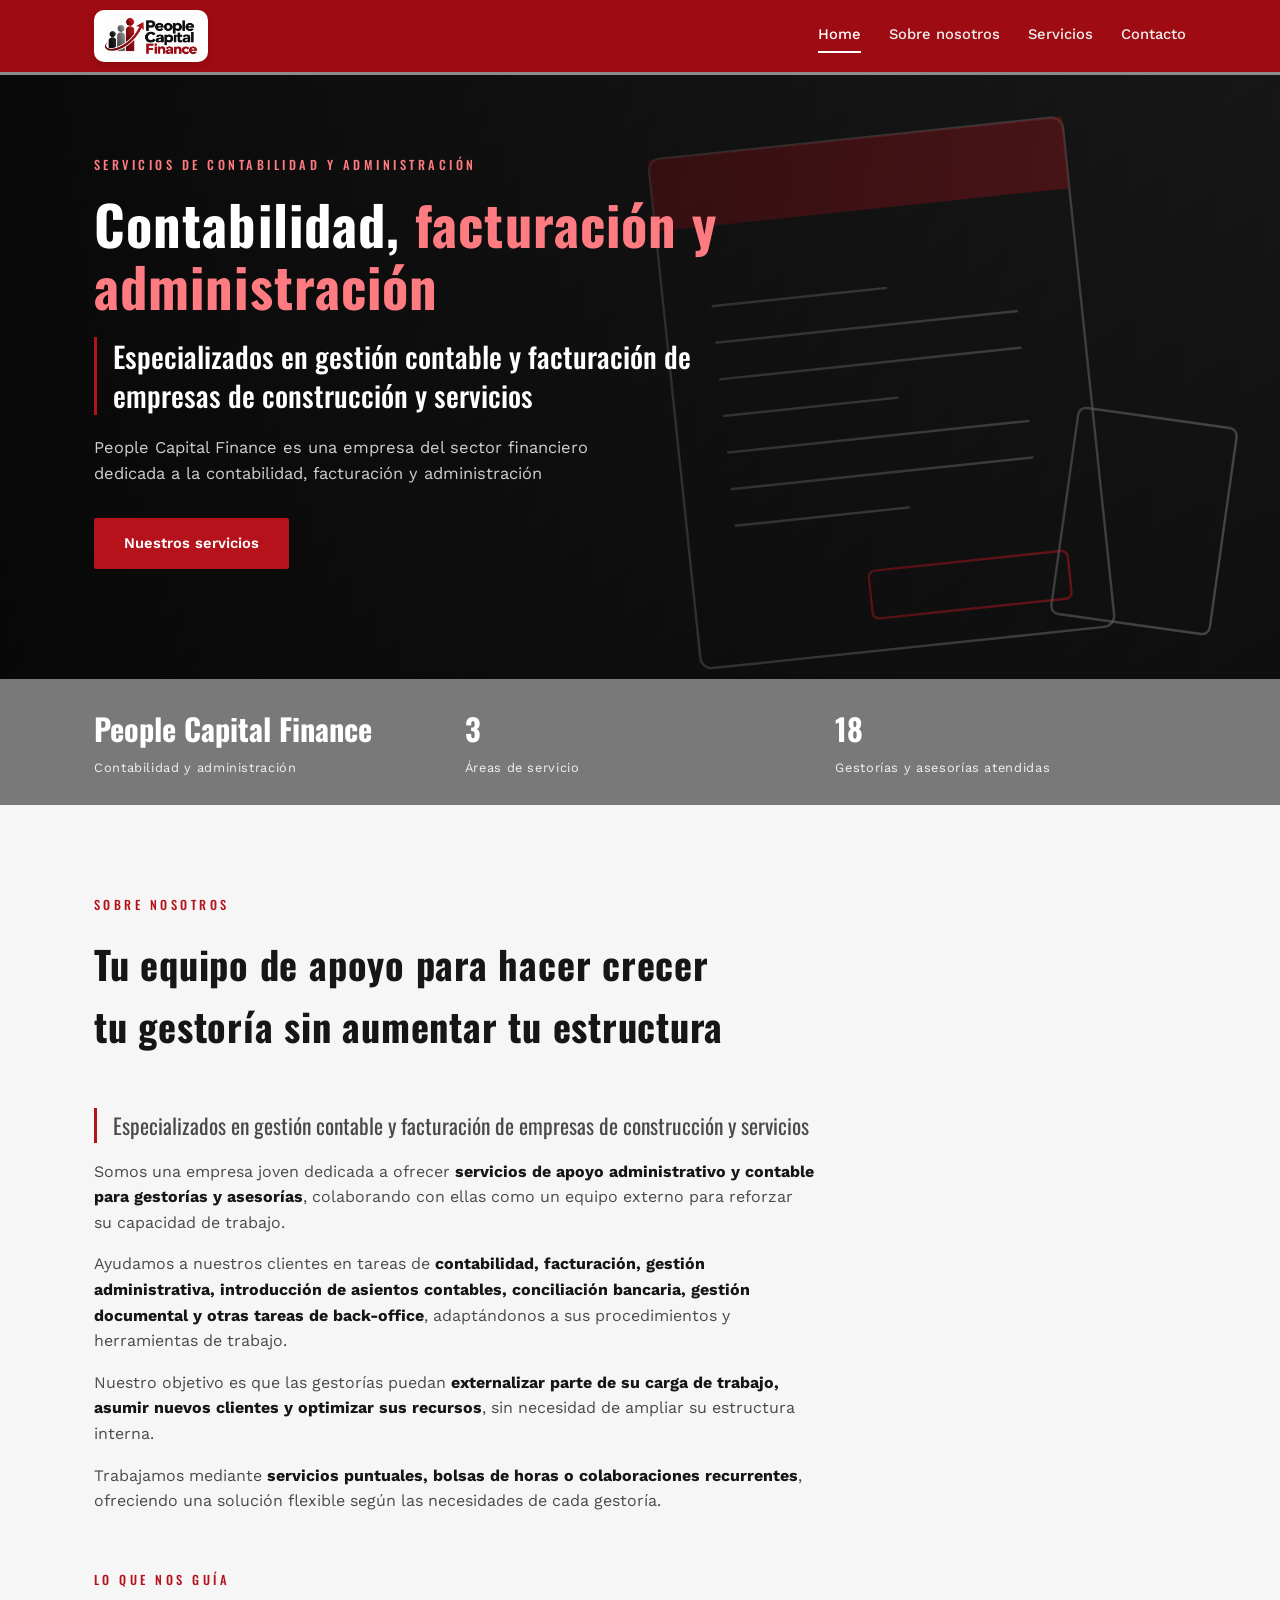
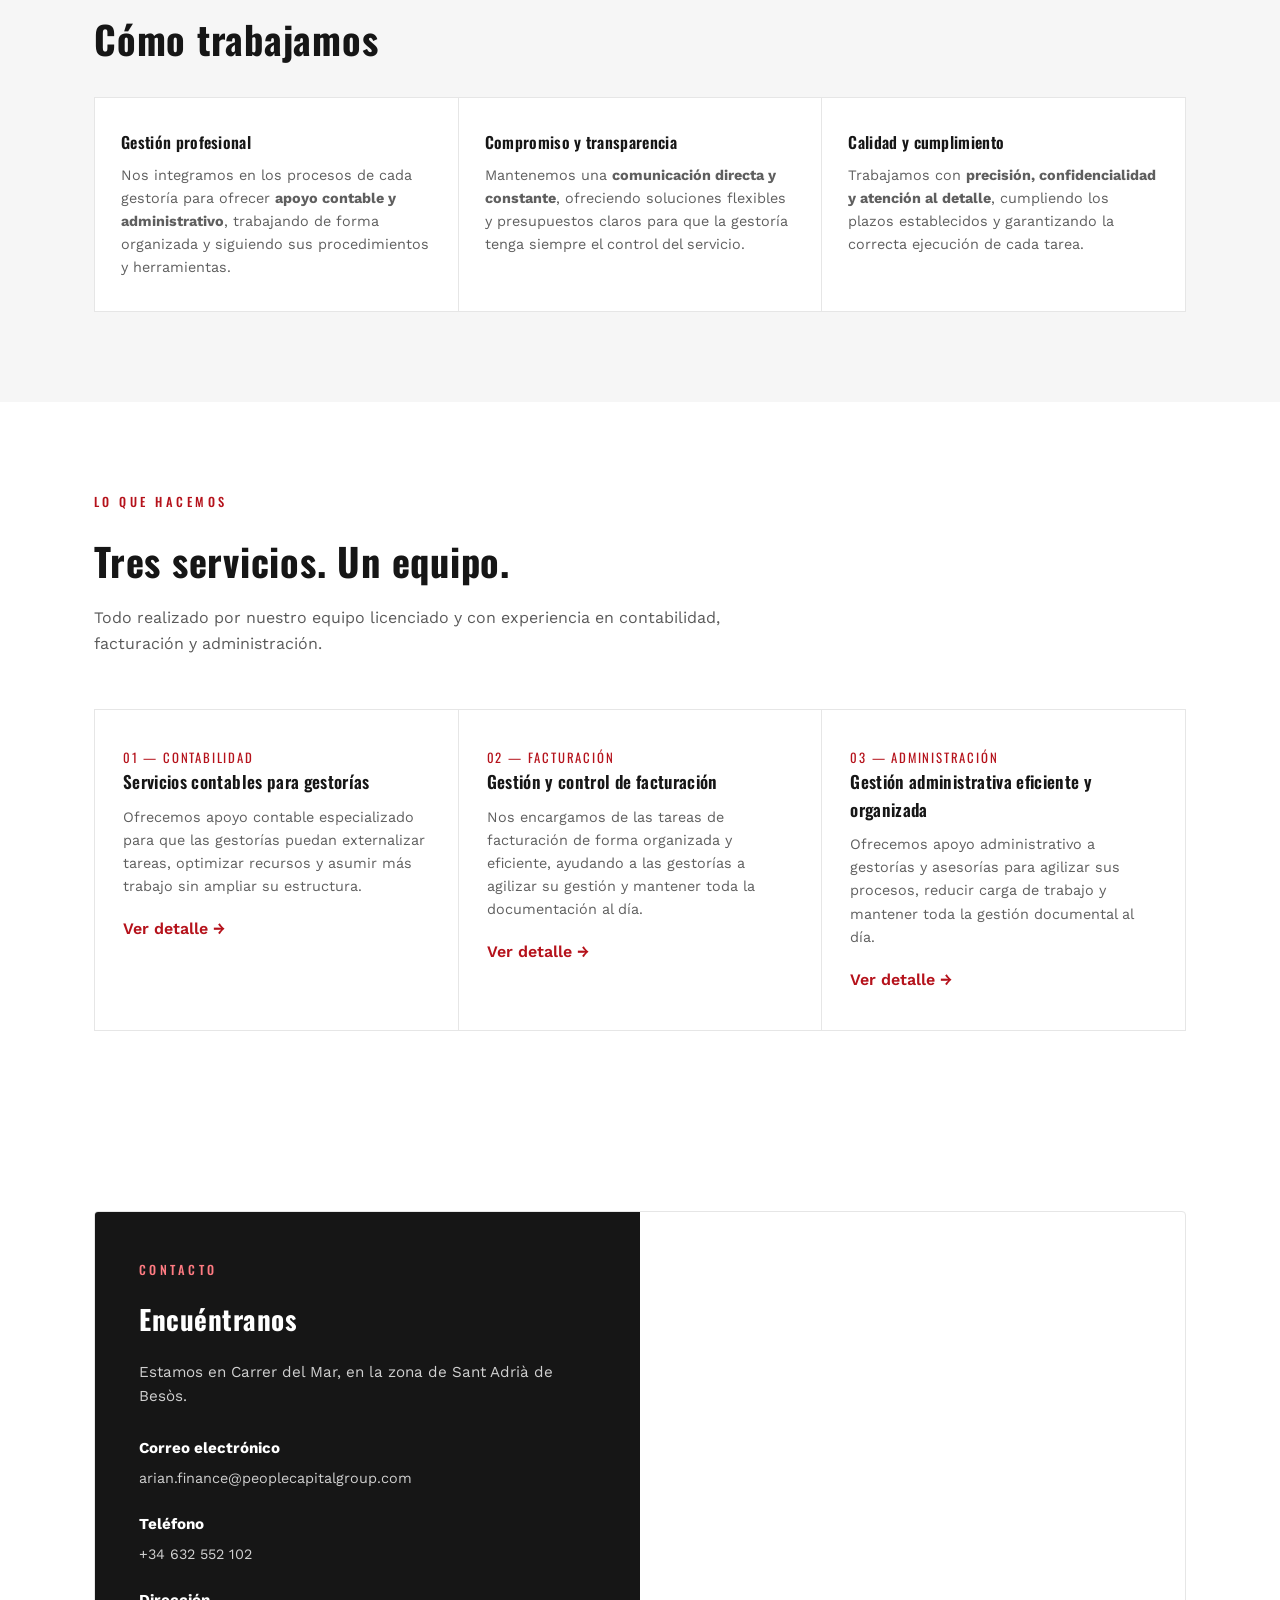
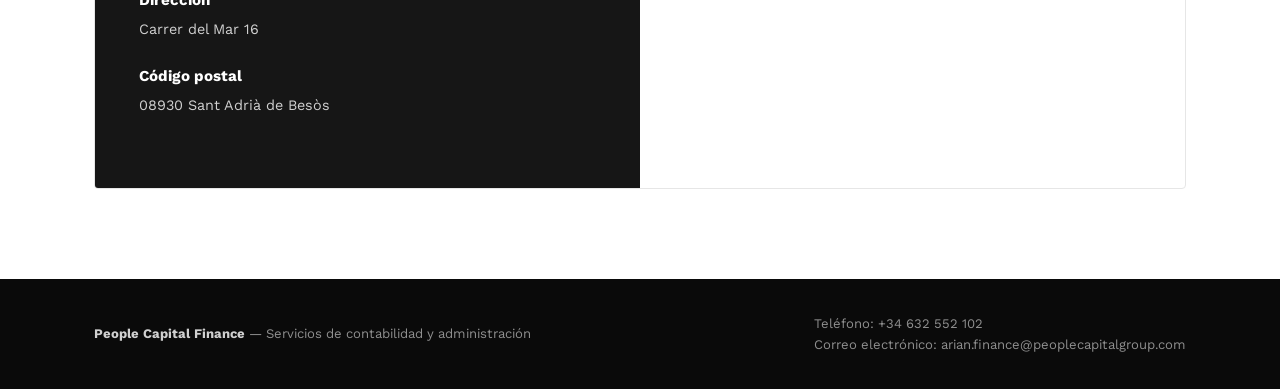
<file: index.html>
<!DOCTYPE html>
<html lang="es">
<head>
<meta charset="UTF-8">
<meta name="viewport" content="width=device-width, initial-scale=1.0">
<meta name="description" content="People Capital Finance - Servicios de contabilidad y administración para gestorías y asesorías.">
<link rel="icon" href="logo.jpeg">
<link rel="preconnect" href="https://fonts.googleapis.com">
<link rel="preconnect" href="https://fonts.gstatic.com" crossorigin>
<link href="https://fonts.googleapis.com/css2?family=Oswald:wght@400;500;600;700&family=Work+Sans:wght@400;500;600&display=swap" rel="stylesheet">
<link rel="stylesheet" href="style.css">
<title>People Capital Finance | Contabilidad, facturación y administración</title>
</head>
<body>
<header>
  <div class="nav">
    <a href="#home" class="brand"><span class="brand-logo-wrap"><img src="logo.jpeg" alt="People Capital Finance"></span></a>
    <nav class="links" id="menu">
      <a href="#home">Home</a>
      <a href="#sobre-nosotros">Sobre nosotros</a>
      <a href="#servicios">Servicios</a>
      <a href="#contacto">Contacto</a>
    </nav>
    <button class="menu-toggle" aria-label="Abrir menú" aria-controls="menu" aria-expanded="false">&#9776;</button>
  </div>
</header>
<section class="hero" id="home">
  <div class="hero-slides" aria-hidden="true"><div class="hero-track">
    <div class="slide" style="background-image:url(img/fondo1.svg)"></div>
    <div class="slide" style="background-image:url(img/fondo2.svg)"></div>
    <div class="slide" style="background-image:url(img/fondo3.svg)"></div>
    <div class="slide" style="background-image:url(img/fondo4.svg)"></div>
    <div class="slide" style="background-image:url(img/fondo5.svg)"></div>
  </div></div>
  <div class="hero-shade"></div>
  <div class="hero-inner">
    <div class="eyebrow">Servicios de contabilidad y administración</div>
    <h1>Contabilidad, <em>facturación y administración</em></h1>
    <p class="hero-lead">Especializados en gestión contable y facturación de empresas de construcción y servicios</p>
    <p>People Capital Finance es una empresa del sector financiero dedicada a la contabilidad, facturación y administración</p>
    <div class="btn-row"><a href="#servicios" class="btn btn-primary">Nuestros servicios</a></div>
  </div>
</section>

<div class="stats">
  <div class="wrap">
    <div class="stat"><b>People Capital Finance</b><span>Contabilidad y administración</span></div>
    <div class="stat"><b>3</b><span>Áreas de servicio</span></div>
    <!-- TODO: cifra sintética, sustituir por el dato real del cliente -->
    <div class="stat"><b data-count="18">0</b><span>Gestorías y asesorías atendidas</span></div>
  </div>
</div>

<section id="sobre-nosotros">
  <div class="wrap">
    <div class="section-head reveal">
      <div class="eyebrow">Sobre nosotros</div>
      <h2>Tu equipo de apoyo para hacer crecer tu gestoría sin aumentar tu estructura</h2>
    </div>
    <div class="about-copy reveal">
      <p class="lead-quote">Especializados en gestión contable y facturación de empresas de construcción y servicios</p>
      <p>Somos una empresa joven dedicada a ofrecer <b>servicios de apoyo administrativo y contable para gestorías y asesorías</b>, colaborando con ellas como un equipo externo para reforzar su capacidad de trabajo.</p>
      <p>Ayudamos a nuestros clientes en tareas de <b>contabilidad, facturación, gestión administrativa, introducción de asientos contables, conciliación bancaria, gestión documental y otras tareas de back-office</b>, adaptándonos a sus procedimientos y herramientas de trabajo.</p>
      <p>Nuestro objetivo es que las gestorías puedan <b>externalizar parte de su carga de trabajo, asumir nuevos clientes y optimizar sus recursos</b>, sin necesidad de ampliar su estructura interna.</p>
      <p>Trabajamos mediante <b>servicios puntuales, bolsas de horas o colaboraciones recurrentes</b>, ofreciendo una solución flexible según las necesidades de cada gestoría.</p>
    </div>
    <div class="section-head reveal" style="margin:56px 0 28px;"><div class="eyebrow">Lo que nos guía</div><h2>Cómo trabajamos</h2></div>
    <div class="value-grid">
      <div class="value-card reveal"><h3>Gestión profesional</h3><p>Nos integramos en los procesos de cada gestoría para ofrecer <b>apoyo contable y administrativo</b>, trabajando de forma organizada y siguiendo sus procedimientos y herramientas.</p></div>
      <div class="value-card reveal"><h3>Compromiso y transparencia</h3><p>Mantenemos una <b>comunicación directa y constante</b>, ofreciendo soluciones flexibles y presupuestos claros para que la gestoría tenga siempre el control del servicio.</p></div>
      <div class="value-card reveal"><h3>Calidad y cumplimiento</h3><p>Trabajamos con <b>precisión, confidencialidad y atención al detalle</b>, cumpliendo los plazos establecidos y garantizando la correcta ejecución de cada tarea.</p></div>
    </div>
  </div>
</section>

<section class="services" id="servicios">
  <div class="wrap">
    <div class="section-head reveal">
      <div class="eyebrow">Lo que hacemos</div>
      <h2>Tres servicios. Un equipo.</h2>
      <p>Todo realizado por nuestro equipo licenciado y con experiencia en contabilidad, facturación y administración.</p>
    </div>
    <div class="service-grid">
      <div class="service-card reveal">
        <div class="num">01 — CONTABILIDAD</div>
        <h3>Servicios contables para gestorías</h3>
        <p>Ofrecemos apoyo contable especializado para que las gestorías puedan externalizar tareas, optimizar recursos y asumir más trabajo sin ampliar su estructura.</p>
        <a class="svc-link" href="services.html#contabilidad">Ver detalle →</a>
      </div>
      <div class="service-card reveal">
        <div class="num">02 — FACTURACIÓN</div>
        <h3>Gestión y control de facturación</h3>
        <p>Nos encargamos de las tareas de facturación de forma organizada y eficiente, ayudando a las gestorías a agilizar su gestión y mantener toda la documentación al día.</p>
        <a class="svc-link" href="services.html#facturacion">Ver detalle →</a>
      </div>
      <div class="service-card reveal">
        <div class="num">03 — ADMINISTRACIÓN</div>
        <h3>Gestión administrativa eficiente y organizada</h3>
        <p>Ofrecemos apoyo administrativo a gestorías y asesorías para agilizar sus procesos, reducir carga de trabajo y mantener toda la gestión documental al día.</p>
        <a class="svc-link" href="services.html#administracion">Ver detalle →</a>
      </div>
    </div>
  </div>
</section>

<section class="contact" id="contacto">
  <div class="wrap">
    <div class="contact-grid">
      <div class="contact-info reveal">
        <div class="eyebrow">Contacto</div>
        <h2>Encuéntranos</h2>
        <p>Estamos en Carrer del Mar, en la zona de Sant Adrià de Besòs.</p>
        <div class="addr-block"><div><b>Correo electrónico</b><span>arian.finance@peoplecapitalgroup.com</span></div></div>
        <div class="addr-block"><div><b>Teléfono</b><span>+34 632 552 102</span></div></div>
        <div class="addr-block"><div><b>Dirección</b><span>Carrer del Mar 16</span></div></div>
        <div class="addr-block"><div><b>Código postal</b><span>08930 Sant Adrià de Besòs</span></div></div>
      </div>
      <div class="map-frame reveal">
        <iframe title="Mapa de la oficina" src="https://maps.google.com/maps?q=Carrer+del+Mar+16,+Sant+Adria+de+Besos,+Barcelona&z=16&output=embed" loading="lazy" referrerpolicy="no-referrer-when-downgrade"></iframe>
      </div>
    </div>
  </div>
</section>
<footer>
  <div class="wrap">
    <div><b>People Capital Finance</b> — Servicios de contabilidad y administración</div>
    <div>Teléfono: +34 632 552 102<br>Correo electrónico: arian.finance@peoplecapitalgroup.com</div>
  </div>
</footer>
<script src="script.js"></script>
</body>
</html>
</file>
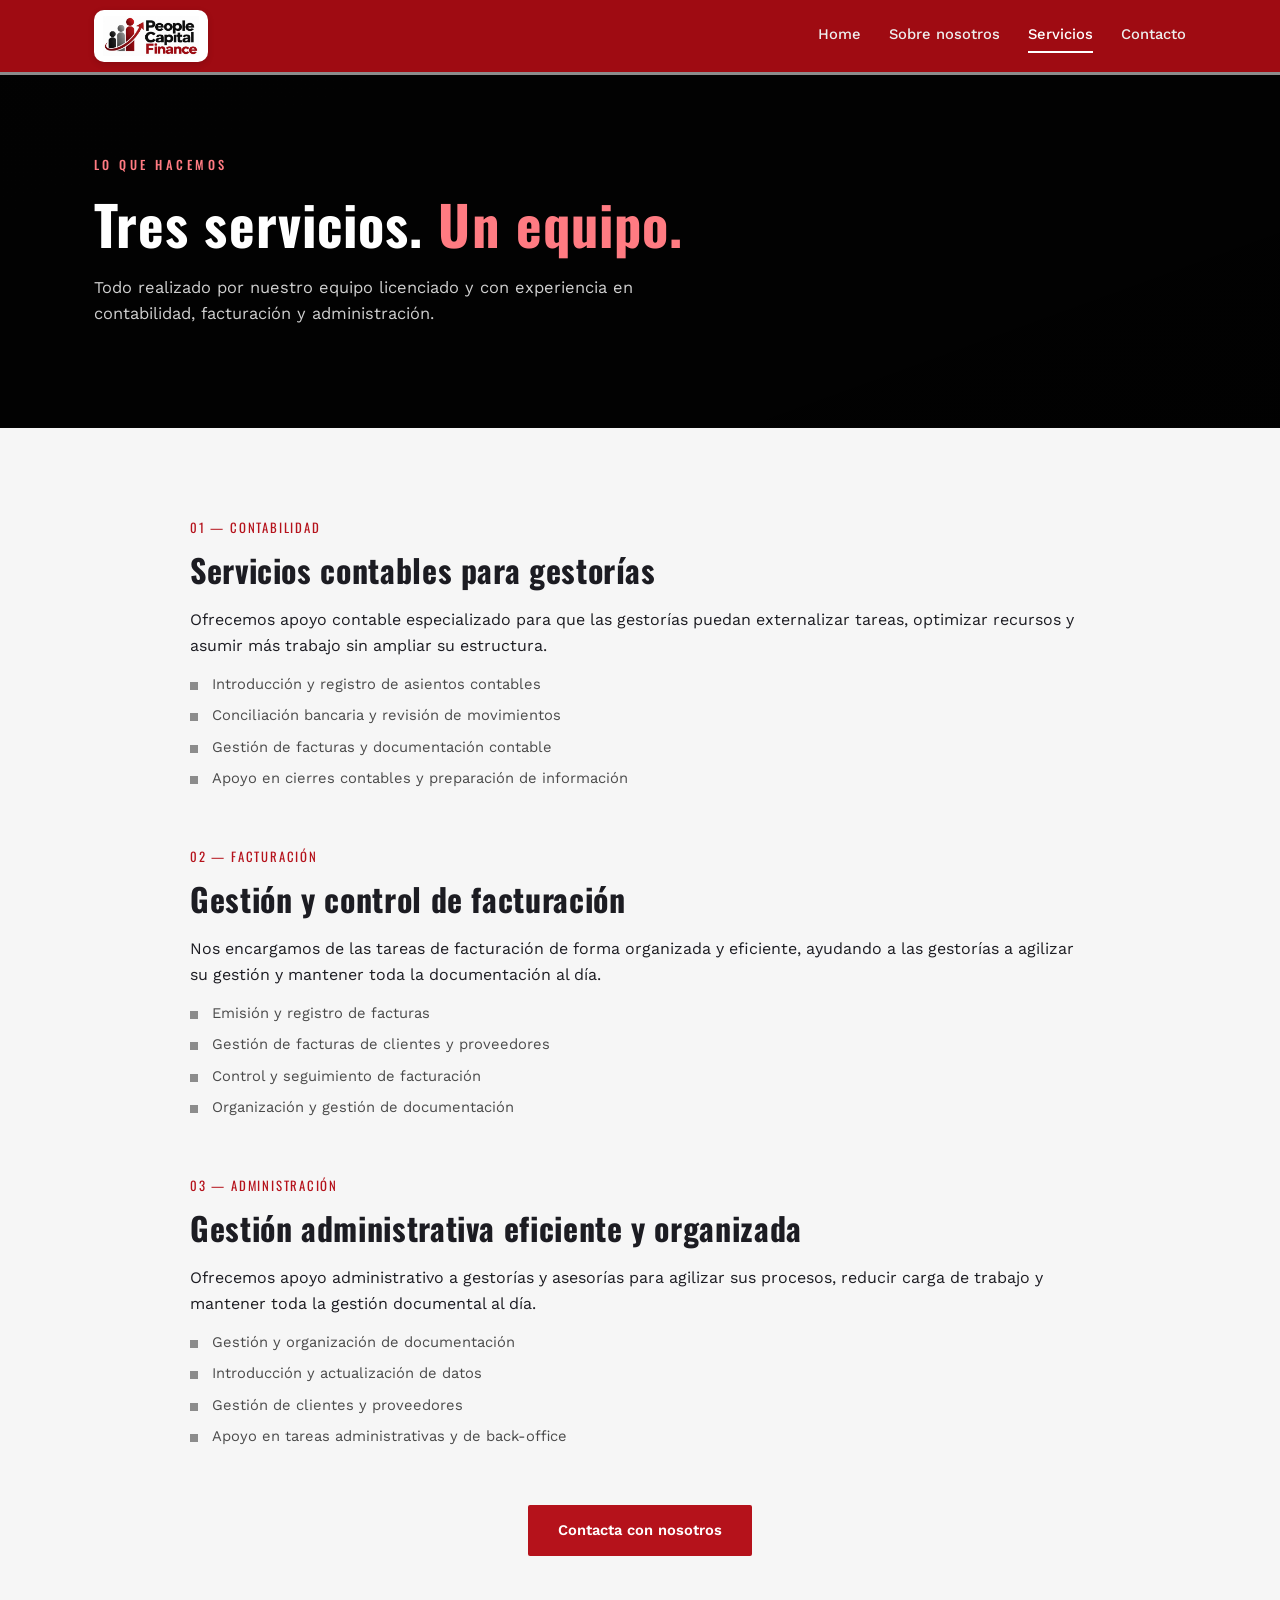
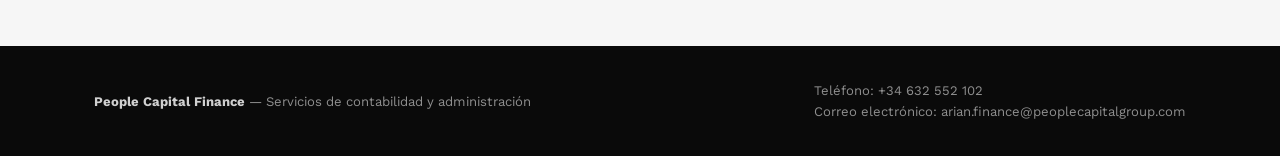
<file: services.html>
<!DOCTYPE html>
<html lang="es">
<head>
<meta charset="UTF-8">
<meta name="viewport" content="width=device-width, initial-scale=1.0">
<meta name="description" content="People Capital Finance - Servicios de contabilidad y administración para gestorías y asesorías.">
<link rel="icon" href="logo.jpeg">
<link rel="preconnect" href="https://fonts.googleapis.com">
<link rel="preconnect" href="https://fonts.gstatic.com" crossorigin>
<link href="https://fonts.googleapis.com/css2?family=Oswald:wght@400;500;600;700&family=Work+Sans:wght@400;500;600&display=swap" rel="stylesheet">
<link rel="stylesheet" href="style.css">
<title>Servicios | People Capital Finance</title>
</head>
<body>
<header>
  <div class="nav">
    <a href="index.html#home" class="brand"><span class="brand-logo-wrap"><img src="logo.jpeg" alt="People Capital Finance"></span></a>
    <nav class="links" id="menu">
      <a href="index.html#home">Home</a>
      <a href="index.html#sobre-nosotros">Sobre nosotros</a>
      <a href="services.html" class="active">Servicios</a>
      <a href="index.html#contacto">Contacto</a>
    </nav>
    <button class="menu-toggle" aria-label="Abrir menú" aria-controls="menu" aria-expanded="false">&#9776;</button>
  </div>
</header>
<section class="hero" style="padding-bottom:0;">
  <div class="hero-inner compact">
    <div class="eyebrow">Lo que hacemos</div>
    <h1>Tres servicios. <em>Un equipo.</em></h1>
    <p>Todo realizado por nuestro equipo licenciado y con experiencia en contabilidad, facturación y administración.</p>
  </div>
</section>
<section>
  <div class="wrap">
    <article class="svc-detail reveal" id="contabilidad">
      <div class="num">01 — CONTABILIDAD</div>
      <h2>Servicios contables para gestorías</h2>
      <p>Ofrecemos apoyo contable especializado para que las gestorías puedan externalizar tareas, optimizar recursos y asumir más trabajo sin ampliar su estructura.</p>
      <ul class="sd-list"><li>Introducción y registro de asientos contables</li><li>Conciliación bancaria y revisión de movimientos</li><li>Gestión de facturas y documentación contable</li><li>Apoyo en cierres contables y preparación de información</li></ul>
    </article>
    <article class="svc-detail reveal" id="facturacion">
      <div class="num">02 — FACTURACIÓN</div>
      <h2>Gestión y control de facturación</h2>
      <p>Nos encargamos de las tareas de facturación de forma organizada y eficiente, ayudando a las gestorías a agilizar su gestión y mantener toda la documentación al día.</p>
      <ul class="sd-list"><li>Emisión y registro de facturas</li><li>Gestión de facturas de clientes y proveedores</li><li>Control y seguimiento de facturación</li><li>Organización y gestión de documentación</li></ul>
    </article>
    <article class="svc-detail reveal" id="administracion">
      <div class="num">03 — ADMINISTRACIÓN</div>
      <h2>Gestión administrativa eficiente y organizada</h2>
      <p>Ofrecemos apoyo administrativo a gestorías y asesorías para agilizar sus procesos, reducir carga de trabajo y mantener toda la gestión documental al día.</p>
      <ul class="sd-list"><li>Gestión y organización de documentación</li><li>Introducción y actualización de datos</li><li>Gestión de clientes y proveedores</li><li>Apoyo en tareas administrativas y de back-office</li></ul>
    </article>
    <div class="cta-row"><a href="index.html#contacto" class="btn btn-primary">Contacta con nosotros</a></div>
  </div>
</section>
<footer>
  <div class="wrap">
    <div><b>People Capital Finance</b> — Servicios de contabilidad y administración</div>
    <div>Teléfono: +34 632 552 102<br>Correo electrónico: arian.finance@peoplecapitalgroup.com</div>
  </div>
</footer>
<script src="script.js"></script>
</body>
</html>
</file>
<file: style.css>
:root{
  --gold:#8c8c8c; --sky:#ff7b82; 
  --navy:#161616;
  --navy-deep:#0a0a0a;
  --orange:#b5121b;
  --orange-light:#f4d6d8;
  --cream:#f6f6f6;
  --ink:#1c1c22;
  --line:#e6e6e6;
  --value_sky:#FFFFFF;
}
*{margin:0;padding:0;box-sizing:border-box;}
html{scroll-behavior:smooth;}
body{
  font-family:'Work Sans',sans-serif;
  color:var(--ink);
  background:var(--cream);
  line-height:1.6;
}
h1,h2,h3,.eyebrow{font-family:'Oswald',sans-serif; letter-spacing:.02em;}
a{text-decoration:none;color:inherit;}
img{max-width:100%;display:block;}
.wrap{max-width:1140px;margin:0 auto;padding:0 24px;}

/* ---------- Loader ---------- */
.loader{
  position:fixed; inset:0; background:var(--navy); z-index:9999;
  display:flex; align-items:center; justify-content:center; flex-direction:column;
  transition:opacity .6s ease, visibility .6s ease;
  overflow:hidden;
}
.loader.hide{opacity:0; visibility:hidden; pointer-events:none;}

.loader-stage{position:relative; display:flex; flex-direction:column; align-items:center; gap:22px;}

/* House line-drawing animation */
.loader-house{width:150px; height:110px;}
.loader-house path{
  fill:none; stroke:var(--orange); stroke-width:3; stroke-linejoin:round; stroke-linecap:round;
  stroke-dasharray:600; stroke-dashoffset:600;
  animation:draw-house 2.2s ease forwards .2s;
}
.loader-house .fill-bit{
  fill:var(--orange); stroke:none; opacity:0;
  animation:fade-in-bit .5s ease forwards 2.1s;
}
@keyframes draw-house{to{stroke-dashoffset:0;}}
@keyframes fade-in-bit{to{opacity:1;}}

/* Logo pulse-in */
.loader-logo-wrap{
  width:64px; height:64px; border-radius:14px; background:#fff;
  display:flex; align-items:center; justify-content:center;
  opacity:0; transform:scale(.6);
  animation:logo-pop .6s cubic-bezier(.34,1.56,.64,1) forwards 2.4s;
  box-shadow:0 8px 24px rgba(0,0,0,.35);
}
.loader-logo-wrap img{width:38px; height:auto;}
@keyframes logo-pop{to{opacity:1; transform:scale(1);}}

/* Brand name letter reveal */
.loader-brand{font-family:'Oswald',sans-serif; font-weight:700; font-size:1.4rem; color:#fff; letter-spacing:.12em; display:flex;}
.loader-brand span{opacity:0; transform:translateY(10px); animation:letter-in .45s ease forwards;}
.loader-tagline{
  color:var(--orange); font-size:.72rem; letter-spacing:.32em; text-transform:uppercase; margin-top:6px;
  opacity:0; animation:fade-in-bit .6s ease forwards 4.6s;
}
@keyframes letter-in{to{opacity:1; transform:translateY(0);}}

/* Progress bar */
.loader-bar-track{width:220px; height:3px; background:rgba(255,255,255,.12); border-radius:3px; margin-top:8px; overflow:hidden;}
.loader-bar-fill{height:100%; width:0%; background:var(--orange); border-radius:3px; animation:fill-bar 4s linear forwards;}
@keyframes fill-bar{to{width:100%;}}

@media (prefers-reduced-motion: reduce){
  .loader-house path, .loader-house .fill-bit, .loader-logo-wrap, .loader-brand span, .loader-tagline, .loader-bar-fill{
    animation:none !important; opacity:1 !important; stroke-dashoffset:0 !important; transform:none !important; width:100% !important;
  }
}

/* ---------- Header ---------- */
header{
  position:sticky; top:0; z-index:50;
  background:#9F0B12;
  border-bottom:3px solid var(--orange);
}
.nav{display:flex;align-items:center;justify-content:space-between;padding:10px 24px;max-width:1140px;margin:0 auto;}
.brand{display:flex;align-items:center;gap:12px;}
.brand-logo-wrap{
  background:#fff; border-radius:10px; padding:6px 9px;
  display:flex; align-items:center; justify-content:center;
  box-shadow:0 2px 6px rgba(0,0,0,.15);
}
.brand-logo-wrap img{height:40px; width:auto; display:block;}
.brand-text{color:#fff;font-family:'Oswald',sans-serif;font-weight:600;font-size:1.1rem;letter-spacing:.03em;line-height:1.1;}
.brand-text span{display:block;font-family:'Work Sans',sans-serif;font-weight:400;font-size:.6rem;letter-spacing:.2em;color:var(--orange);margin-top:3px;}
nav.links{display:flex;gap:28px;align-items:center;}
nav.links a{color:#eeeeee;font-size:.92rem;font-weight:500;transition:color .2s;padding:4px 0;border-bottom:2px solid transparent;}
nav.links a:hover{color:var(--orange);}
nav.links a.active{color:var(--orange);border-bottom-color:var(--orange);}
.menu-toggle{display:none;background:none;border:none;color:#fff;font-size:1.7rem;cursor:pointer;line-height:1;}

@media (max-width:860px){
  nav.links{
    display:none; position:absolute; top:100%; left:0; right:0;
    background:var(--navy); flex-direction:column; gap:0; padding:8px 24px 18px;
    border-bottom:3px solid var(--orange);
  }
  nav.links.open{display:flex;}
  nav.links a{padding:12px 0; border-bottom:1px solid rgba(255,255,255,.08);}
  .menu-toggle{display:block;}
}

/* ---------- Hero (used on every page, shorter on inner pages) ---------- */
.hero{
  position:relative;
  background-image:linear-gradient(160deg, rgba(0,0,0,.90) 0%, rgba(0,0,0,.94) 100%), var(--hero-img, none);
  background-size:cover;
  background-position:center;
  background-repeat:no-repeat;
  background-color:var(--navy);
  color:#fff;
  overflow:hidden;
  padding:80px 0 0;
 
}
.hero-inner{max-width:1140px;margin:0 auto;padding:0 24px 110px;position:relative;z-index:2;}
.hero-inner.compact{padding-bottom:70px;}
.eyebrow{color:var(--orange);font-size:.78rem;letter-spacing:.28em;text-transform:uppercase;margin-bottom:18px;font-weight:500;}
.hero h1{font-size:clamp(2rem,5vw,3.4rem);font-weight:700;max-width:680px;line-height:1.14;margin-bottom:20px;}
.hero h1 em{font-style:normal;color:var(--orange);}
.hero p{max-width:540px;color:#d0d0d0;font-size:1.03rem;margin-bottom:30px;}
.btn-row{display:flex;gap:16px;flex-wrap:wrap;}

/* Hero entrance animation */
@keyframes fadeInUp{from{opacity:0;transform:translateY(20px);}to{opacity:1;transform:translateY(0);}}
.hero-inner .eyebrow{animation:fadeInUp .7s ease both;animation-delay:.15s;}
.hero-inner h1{animation:fadeInUp .7s ease both;animation-delay:.3s;}
.hero-inner p{animation:fadeInUp .7s ease both;animation-delay:.45s;}
.hero-inner .btn-row{animation:fadeInUp .7s ease both;animation-delay:.6s;}

/* Scroll-reveal for sections as the user scrolls down */
.reveal{opacity:0;transform:translateY(28px);transition:opacity .7s ease, transform .7s ease;}
.reveal.in-view{opacity:1;transform:translateY(0);}
.service-grid .reveal:nth-child(2){transition-delay:.08s;}
.service-grid .reveal:nth-child(3){transition-delay:.16s;}
.service-grid .reveal:nth-child(4){transition-delay:.24s;}
.project-grid .reveal:nth-child(2){transition-delay:.1s;}
.value-grid .reveal:nth-child(2){transition-delay:.1s;}
.value-grid .reveal:nth-child(3){transition-delay:.2s;}
.why-list .reveal:nth-child(2){transition-delay:.1s;}
.why-list .reveal:nth-child(3){transition-delay:.2s;}
@media (prefers-reduced-motion: reduce){
  .reveal, .hero-inner .eyebrow, .hero-inner h1, .hero-inner p, .hero-inner .btn-row{
    animation:none !important; transition:none !important; opacity:1 !important; transform:none !important;
  }
}
.btn{display:inline-block;padding:14px 30px;font-weight:600;font-size:.92rem;border-radius:2px;transition:transform .2s, background .2s;}
.btn-primary{background:var(--orange);color:#fff;}
.btn-primary:hover{background:#8e0f16;transform:translateY(-2px);}
.btn-ghost{border:1.5px solid #555555;color:#fff;}
.btn-ghost:hover{border-color:var(--orange);color:var(--orange);}

.roofline{display:block;width:100%;height:64px;position:relative;z-index:2;margin-top:-2px;}

/* ---------- Stats ---------- */
.stats{background:#7A7979;}
.stats .wrap{display:flex;flex-wrap:wrap;justify-content:space-between;padding:26px 24px;gap:20px;}
.stat{color:#fff;text-align:left;flex:1;min-width:140px;}
.stat b{display:block;font-family:'Oswald',sans-serif;font-size:1.9rem;font-weight:700;}
.stat span{font-size:.8rem;letter-spacing:.05em;opacity:.9;}

/* ---------- Section generic ---------- */
section{padding:90px 0;}
.section-head{max-width:640px;margin-bottom:52px;}
.section-head .eyebrow{color:var(--orange);}
.section-head h2{font-size:clamp(1.7rem,3.4vw,2.4rem);font-weight:700;color:var(--navy);}
.section-head p{color:#5a5a5a;margin-top:14px;}

/* ---------- About ---------- */
.about{display:grid;grid-template-columns:1fr 1fr;gap:60px;align-items:center;}
.about-visual{background:var(--navy); border-radius:4px; position:relative; aspect-ratio:1/1; overflow:hidden; border:6px solid var(--navy);}
.about-visual img{width:100%;height:100%;object-fit:cover;display:block;}
.about-visual svg{width:78%;height:78%;}
.about-text p{color:#4a4a4a;margin-bottom:16px;}
.about-text .eyebrow{color:var(--orange);}
.about-text h2{color:var(--navy);font-size:clamp(1.6rem,3vw,2.1rem);font-weight:700;margin-bottom:20px;}



.value-grid{display:grid;grid-template-columns:repeat(3,1fr);gap:1px;background:var(--line);border:1px solid var(--line);margin-top:10px;}
.value-card{background:#fff;padding:32px 26px;transition:transform .3s ease, box-shadow .3s ease;}
.value-card:hover{transform:translateY(-4px);box-shadow:0 14px 30px -16px rgba(0,0,0,.25);}
.value-card h3{color:var(--navy);font-size:1rem;font-weight:600;margin-bottom:8px;}
.value-card p{color:#5f5f5f;font-size:.9rem;}

/* ---------- Services ---------- */
.services{background:#fff;}
.service-grid{
  display:grid;
  grid-template-columns:repeat(3,1fr);
  gap:1px;
  background:var(--line);
  border:1px solid var(--line);
}
.service-card{background:#fff;padding:38px 28px;transition:background .2s;}
.service-card:hover{background:var(--cream);}
.service-card .icon{width:46px;height:46px;margin-bottom:22px;}
.service-card h3{color:var(--navy);font-size:1.08rem;font-weight:600;margin-bottom:10px;}
.service-card p{color:#5f5f5f;font-size:.9rem;}

.service-detail{display:grid;grid-template-columns:1fr 1fr;gap:60px;align-items:center;padding:70px 0;border-bottom:1px solid var(--line);}
.service-detail:last-child{border-bottom:none;}
.service-detail.reverse .sd-visual{order:2;}
.sd-visual{background:var(--navy);border-radius:4px;aspect-ratio:4/3;overflow:hidden;position:relative;}
.sd-visual img{width:100%;height:100%;object-fit:cover;display:block;}
.sd-visual svg{width:60%;position:absolute;top:50%;left:50%;transform:translate(-50%,-50%);}
.sd-visual .sd-icon-badge{position:absolute;bottom:16px;left:16px;background:rgba(0,0,0,.85);border-radius:50%;width:56px;height:56px;display:flex;align-items:center;justify-content:center;}
.sd-visual .sd-icon-badge svg{position:static;transform:none;width:28px;}
.sd-text .eyebrow{color:var(--orange);}
.sd-text h3{color:var(--navy);font-size:1.5rem;font-weight:700;margin-bottom:14px;}
.sd-text p{color:#4a4a4a;margin-bottom:14px;}
.sd-list{list-style:none;margin-top:14px;}
.sd-list li{color:#4a4a4a;font-size:.92rem;padding-left:22px;position:relative;margin-bottom:8px;}
.sd-list li::before{content:'';position:absolute;left:0;top:9px;width:8px;height:8px;background:var(--orange);}

/* ---------- Projects ---------- */
.projects-head-row{display:flex;justify-content:space-between;align-items:flex-end;flex-wrap:wrap;gap:20px;margin-bottom:52px;}
.project-grid{display:grid;grid-template-columns:repeat(2,1fr);gap:28px;}

.project-card{
  background:#fff;
  border:1px solid var(--line);
  border-radius:4px;
  overflow:hidden;
  transition:box-shadow .25s, transform .25s;}

.project-card:hover{box-shadow:0 18px 40px -18px rgba(0,0,0,.25); transform:translateY(-3px);}

.project-media{
  height:210px;
  position:relative;
  overflow:hidden;
  background:var(--navy);
}

.project-media::after{content:'';position:absolute;inset:0;background:linear-gradient(180deg, rgba(17,17,54,.05) 0%, rgba(17,17,54,.65) 100%);}
.project-media svg{width:56%;position:relative;z-index:1;}
.project-media img{width:100%;height:100%;object-fit:cover;display:block;transition:transform .4s ease;}
.project-card:hover .project-media img{transform:scale(1.05);}

.project-tag{position:absolute; top:14px; left:14px; z-index:2; background:var(--orange); color:#fff; font-size:.7rem; letter-spacing:.08em; text-transform:uppercase; padding:5px 12px; border-radius:2px; font-weight:600;}
.project-body{padding:24px 26px 28px;}
.project-body h3{color:var(--navy);font-size:1.15rem;font-weight:600;margin-bottom:8px;}
.project-body p{color:#5a5a5a;font-size:.92rem;margin-bottom:14px;}
.project-loc{display:flex;align-items:center;gap:6px;font-size:.78rem;color:var(--orange);font-weight:600;letter-spacing:.03em;text-transform:uppercase;}
.project-address{font-size:.8rem;color:#8f8f8f;margin-top:5px;}

/* ---------- Why ---------- */
.why{background:var(--navy);color:#fff;}
.why .wrap{display:grid;grid-template-columns:1fr 1fr;gap:60px;align-items:center;}
.why h2{font-size:clamp(1.6rem,3vw,2.1rem);font-weight:700;margin-bottom:20px;}
.why .eyebrow{color:var(--orange);}
.why p{color:#d0d0d0;margin-bottom:26px;}
.why-list{display:flex;flex-direction:column;gap:18px;}
.why-item{display:flex;gap:16px;align-items:flex-start;}
.why-item .num{font-family:'Oswald',sans-serif; color:var(--orange); font-weight:700; font-size:1rem; border:1.5px solid var(--orange); border-radius:50%; width:34px;height:34px; display:flex;align-items:center;justify-content:center;flex-shrink:0; transition:background .3s ease, color .3s ease;}
.why-item:hover .num{background:var(--orange);color:#fff;}
.why-item h4{font-size:1rem;font-weight:600;margin-bottom:4px;}
.why-item p{color:#bdbdbd;font-size:.88rem;margin-bottom:0;}

/* ---------- Contact ---------- */
.contact{background:#fff;}
.contact-grid{display:grid;grid-template-columns:1fr 1fr;gap:0;border:1px solid var(--line);border-radius:4px;overflow:hidden;}
.contact-info{background:var(--navy);color:#fff;padding:48px 44px;}
.contact-info .eyebrow{color:var(--orange);}
.contact-info h2{font-size:1.7rem;font-weight:700;margin-bottom:18px;}
.contact-info p{color:#d0d0d0;margin-bottom:28px;font-size:.95rem;}
.addr-block{display:flex;gap:14px;align-items:flex-start;margin-bottom:22px;}
.addr-block svg{width:22px;height:22px;flex-shrink:0;margin-top:2px;}
.addr-block b{display:block;font-size:.95rem;margin-bottom:4px;}
.addr-block span{color:#d0d0d0;font-size:.9rem;}
.map-frame{min-height:340px;}
.map-frame iframe{width:100%;height:100%;min-height:340px;border:0;display:block;}

/* ---------- Footer ---------- */
footer{background:var(--navy-deep);color:#8f8f8f;padding:34px 0;}
footer .wrap{display:flex;justify-content:space-between;align-items:center;flex-wrap:wrap;gap:12px;font-size:.82rem;}
footer b{color:#d0d0d0;}

@media (max-width:860px){
  .about{grid-template-columns:1fr;}
  .service-grid{grid-template-columns:1fr;}
  .service-detail, .service-detail.reverse{grid-template-columns:1fr;}
  .service-detail.reverse .sd-visual{order:0;}
  .project-grid{grid-template-columns:1fr;}
  .value-grid{grid-template-columns:1fr;}
  .why .wrap{grid-template-columns:1fr;}
  .contact-grid{grid-template-columns:1fr;}
}

.enlace_p {
  text-decoration: underline;
  text-underline-offset: 3px;
}


/* Flechas */

.carousel-btn {
    position: absolute;
    top: 50%;
    transform: translateY(-50%);

    width: 45px;
    height: 45px;

    border: none;
    border-radius: 50%;

    background: rgba(0, 0, 0, 0.7);
    color: white;

    font-size: 25px;

    cursor: pointer;
    z-index: 10;

    display: flex;
    align-items: center;
    justify-content: center;
}

.carousel-btn:hover {
    background: rgba(0, 0, 0, 0.9);
}

.prev {
    left: 10px;
}

.next {
    right: 10px;
}

#carrousel {
    position: relative;
    overflow: hidden;
}

.carousel-window {
    width: 100%;
    overflow: hidden;
}

.carousel-track {
    display: flex;
    width: 100%;
    transition: transform 0.5s ease;
}

.carousel-item {
    flex: 0 0 100%;
    width: 100%;
    box-sizing: border-box;
}

.valores h3{
  /* background-color: #bdbdbd; */
  color:var(--navy);
  -size:1.15rem;
  font-weight:600;
  /* margin-bottom:8px; */
  /* padding: 1px 1px 1px; */
}

.valores{
  margin-left: 12px;
  margin-top: 6px;
  
}


#carrousel .carousel-window {
    width: 100%;
    overflow: hidden;
    position: relative;
    
} */

/* PISTA QUE SE DESPLAZA */
#carrousel .carousel-track {
    display: flex;
    width: 100%;
    transition: transform 0.5s ease;
}

/* CADA IMAGEN OCUPA TODA LA VENTANA */
#carrousel .carousel-track .project-media {
    flex: 0 0 100%;
    min-width: 100%;
    width: 100%;
    height: 300px;
    box-sizing: border-box;
    position: relative;
}

/* IMAGEN */
#carrousel .project-media img {
    display: block;
    width: 100%;
    height: 100%;
    object-fit: cover;
}
/* ===== People Capital Job ===== */
section[id]{scroll-margin-top:70px;}
.brand-logo-wrap img{height:40px;width:auto;}
:focus-visible{outline:3px solid var(--orange);outline-offset:3px;}
.about-copy{max-width:720px;}
.about-copy p{color:#4a4a4a;margin-bottom:16px;}
.closing{font-family:'Oswald',sans-serif;font-size:1.5rem;color:var(--navy);margin-top:36px;}
.service-card .sd-list{margin-top:16px;}
/* Empleos */
.jobs{max-width:820px;margin:0 auto;display:flex;flex-direction:column;gap:14px;}
.job{background:#fff;border:1px solid var(--line);border-radius:4px;transition:box-shadow .25s;}
.job.open{box-shadow:0 18px 40px -22px rgba(0,0,0,.35);border-color:var(--orange);}
.job-head{all:unset;box-sizing:border-box;width:100%;cursor:pointer;display:grid;grid-template-columns:1fr auto;gap:4px 20px;padding:22px 26px;}
.job-head:focus-visible{outline:3px solid var(--orange);outline-offset:-3px;}
.job-loc{grid-column:1/3;font-size:.78rem;color:var(--orange);font-weight:600;letter-spacing:.03em;text-transform:uppercase;}
.job-title{font-family:'Oswald',sans-serif;font-size:1.3rem;font-weight:600;color:var(--navy);}
.job-salary{font-weight:600;color:#4a4a4a;align-self:center;}
.panel{display:grid;grid-template-rows:0fr;transition:grid-template-rows .4s ease;}
.panel.show{grid-template-rows:1fr;}
.panel>div{overflow:hidden;}
.job-body{padding:0 26px 24px;color:#4a4a4a;}
.job-body h4{color:var(--navy);margin:16px 0 6px;font-size:.95rem;}
.job-body p{margin-bottom:6px;}
.job-meta{display:flex;gap:28px;flex-wrap:wrap;margin-top:14px;font-size:.9rem;}
.job-actions{display:flex;justify-content:flex-end;margin-top:18px;}
.job-actions button,.apply-form button{font:inherit;border:0;cursor:pointer;}
.apply-form{display:flow-root;padding:6px 26px 26px;max-width:460px;}
.apply-form input,.apply-form textarea{width:100%;font:inherit;padding:12px 14px;border:1.5px solid var(--navy);border-radius:8px;margin-bottom:14px;background:#fff;}
.apply-form textarea{min-height:130px;resize:vertical;}
.apply-form button{float:right;}
.apply-ok{color:var(--navy);font-weight:600;padding:6px 26px 24px;}
@media (max-width:560px){.job-head{grid-template-columns:1fr;}.job-loc{grid-column:auto;}}

/* Jerarquía de color (logo): 1º azul marino (base), 2º azul (acciones/acentos), 3º dorado (detalles puntuales) */
header{border-bottom-color:var(--gold);}
.hero h1 em{color:var(--gold);}
.sd-list li::before{background:var(--gold);}
.hero .eyebrow,.contact-info .eyebrow,.why .eyebrow{color:var(--sky);}
nav.links a:hover,nav.links a.active{color:var(--value_sky);}
nav.links a.active{border-bottom-color:var(--value_sky);}
.btn-ghost:hover{border-color:var(--value_sky);color:var(--value_sky);}
header :focus-visible,.hero :focus-visible{outline-color:var(--value_sky);}
.job.reveal{transition:opacity .7s ease,transform .7s ease,box-shadow .25s;}

/* Video de fondo del hero + borde inferior recto */
.hero-video{position:absolute;inset:0;width:100%;height:100%;object-fit:cover;z-index:0;}
.hero-shade{position:absolute;inset:0;z-index:1;background:linear-gradient(160deg,rgba(0,0,0,.78) 0%,rgba(0,0,0,.86) 100%);}
.hero.no-video .hero-video,.hero.no-video 
/* ===== Finance: fondo con deslizamiento lateral ===== */
.hero h1 em{color:#c9c9c9;}
.hero-slides{position:absolute;inset:0;overflow:hidden;z-index:0;}
.hero-track{display:flex;height:100%;transition:transform 1.1s cubic-bezier(.65,0,.35,1);}
.hero-track.jump{transition:none;}
.slide{flex:0 0 100%;height:100%;background-size:cover;background-position:center;}
.hero-shade{background:linear-gradient(100deg,rgba(0,0,0,.9) 0%,rgba(0,0,0,.72) 55%,rgba(0,0,0,.55) 100%);}
.hero-lead{font-family:'Oswald',sans-serif;font-weight:500;font-size:clamp(1.25rem,2.4vw,1.75rem);line-height:1.35;color:#fff;max-width:640px;margin:0 0 18px;padding-left:16px;border-left:3px solid var(--orange);}
.lead-quote{font-family:'Oswald',sans-serif;font-size:1.35rem;color:var(--navy);border-left:3px solid var(--orange);padding-left:16px;margin:0 0 24px;max-width:720px;}
.about-copy b{color:var(--navy);}
.num{font-family:'Oswald',sans-serif;letter-spacing:.14em;font-size:.8rem;color:var(--orange);}
.svc-link{display:inline-block;margin-top:18px;font-weight:600;color:var(--orange);}
.svc-link:hover{text-decoration:underline;}
.svc-detail{max-width:900px;margin:0 auto 56px;scroll-margin-top:90px;}
.svc-detail h2{font-size:2rem;margin:6px 0 12px;}
.cta-row{text-align:center;margin-top:20px;}
.hero .hero-inner h1 em{color:var(--sky);}
.hero .hero-lead{font-family:'Oswald',sans-serif;font-weight:500;font-size:clamp(1.3rem,2.5vw,1.8rem);line-height:1.35;color:#fff;max-width:660px;margin:0 0 20px;}
.hero .hero-shade{background:linear-gradient(100deg,rgba(0,0,0,.82) 0%,rgba(0,0,0,.55) 55%,rgba(0,0,0,.3) 100%);}
</file>
